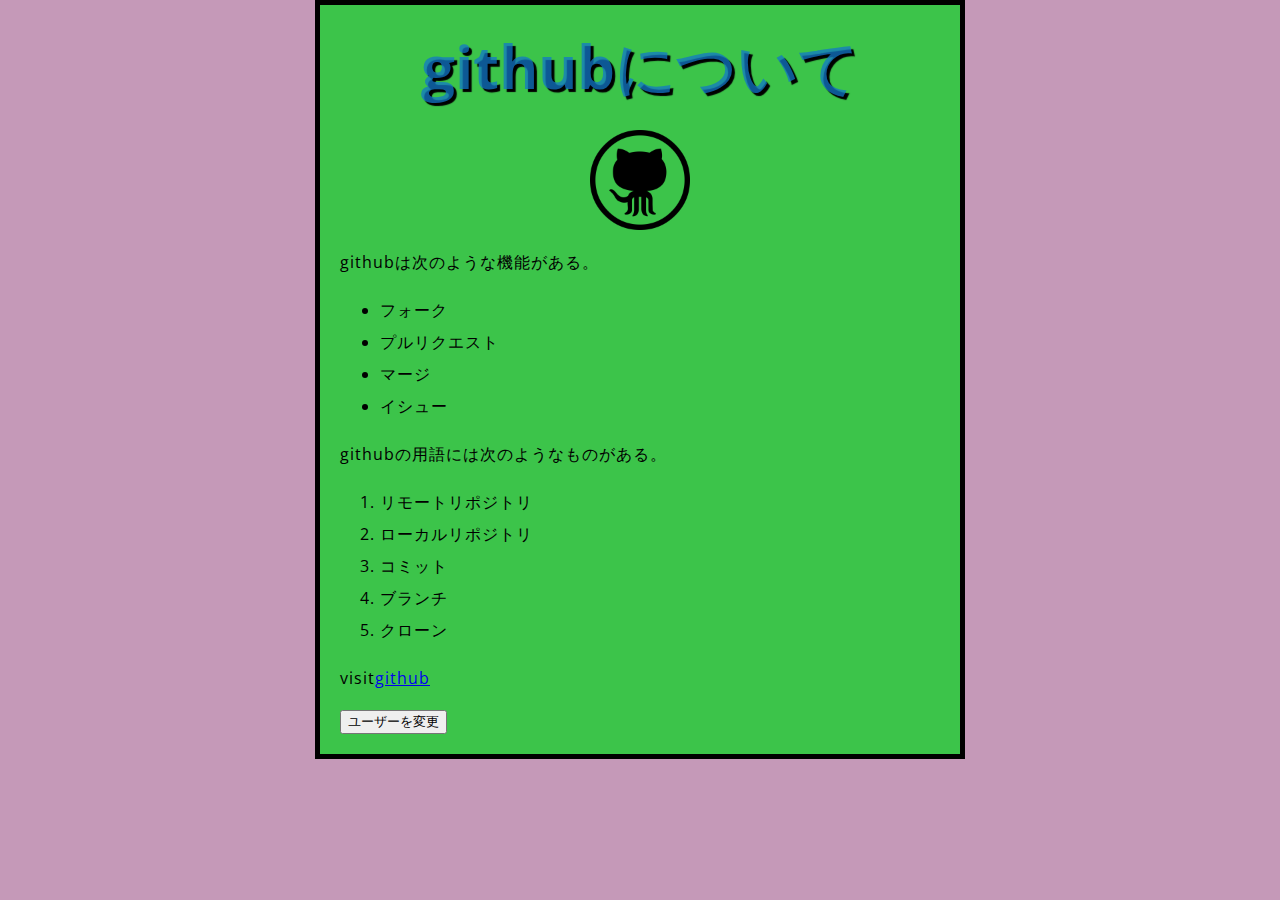
<file: index.html>
<!DOCTYPE html>
<html lang="ja">
<head>
    <meta charset="utf-8" />
    <meta name="viewport" content="width=device-width" />
    <title>githubについて</title>
    <link href="styles/style.css" rel="stylesheet"/>
    <link href="https://fonts.googleapis.com/css?family=Open+Sans" rel="stylesheet"/>
</head>
<body>
    <h1>githubについて</h1>
    <img src="images/pngimg.com - github_PNG53.png" alt="githubのロゴ" width="100"/>
    <p>githubは次のような機能がある。</p>
    <ul>
        <li>フォーク</li>
        <li>プルリクエスト</li>
        <li>マージ</li>
        <li>イシュー</li>
    </ul>
    <p>githubの用語には次のようなものがある。</p>
    <ol>
        <li>リモートリポジトリ</li>
        <li>ローカルリポジトリ</li>
        <li>コミット</li>
        <li>ブランチ</li>
        <li>クローン</li>
    </ol>
    <p>visit<a href="https://github.com">github</a></p>
    <button>ユーザーを変更</button>
    <script src="scripts/main.js"></script>
</body>
</html>
</file>
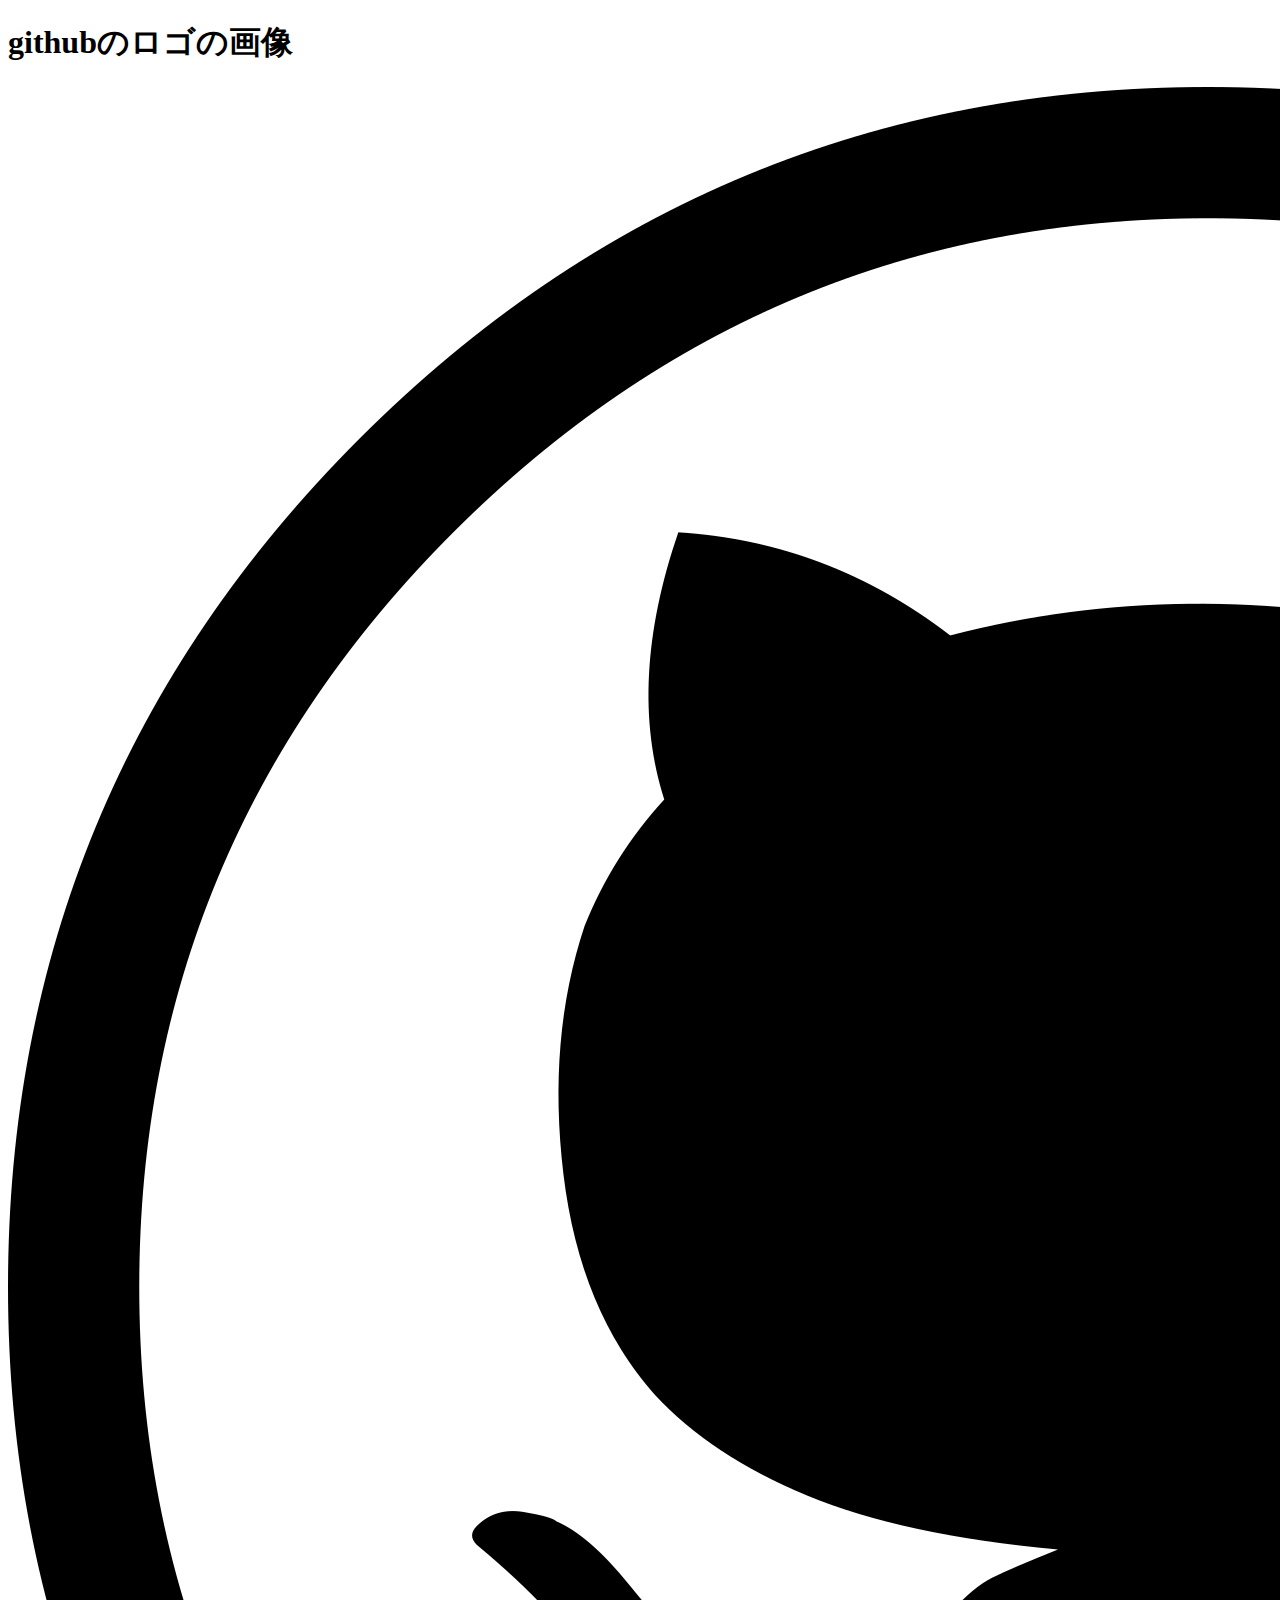
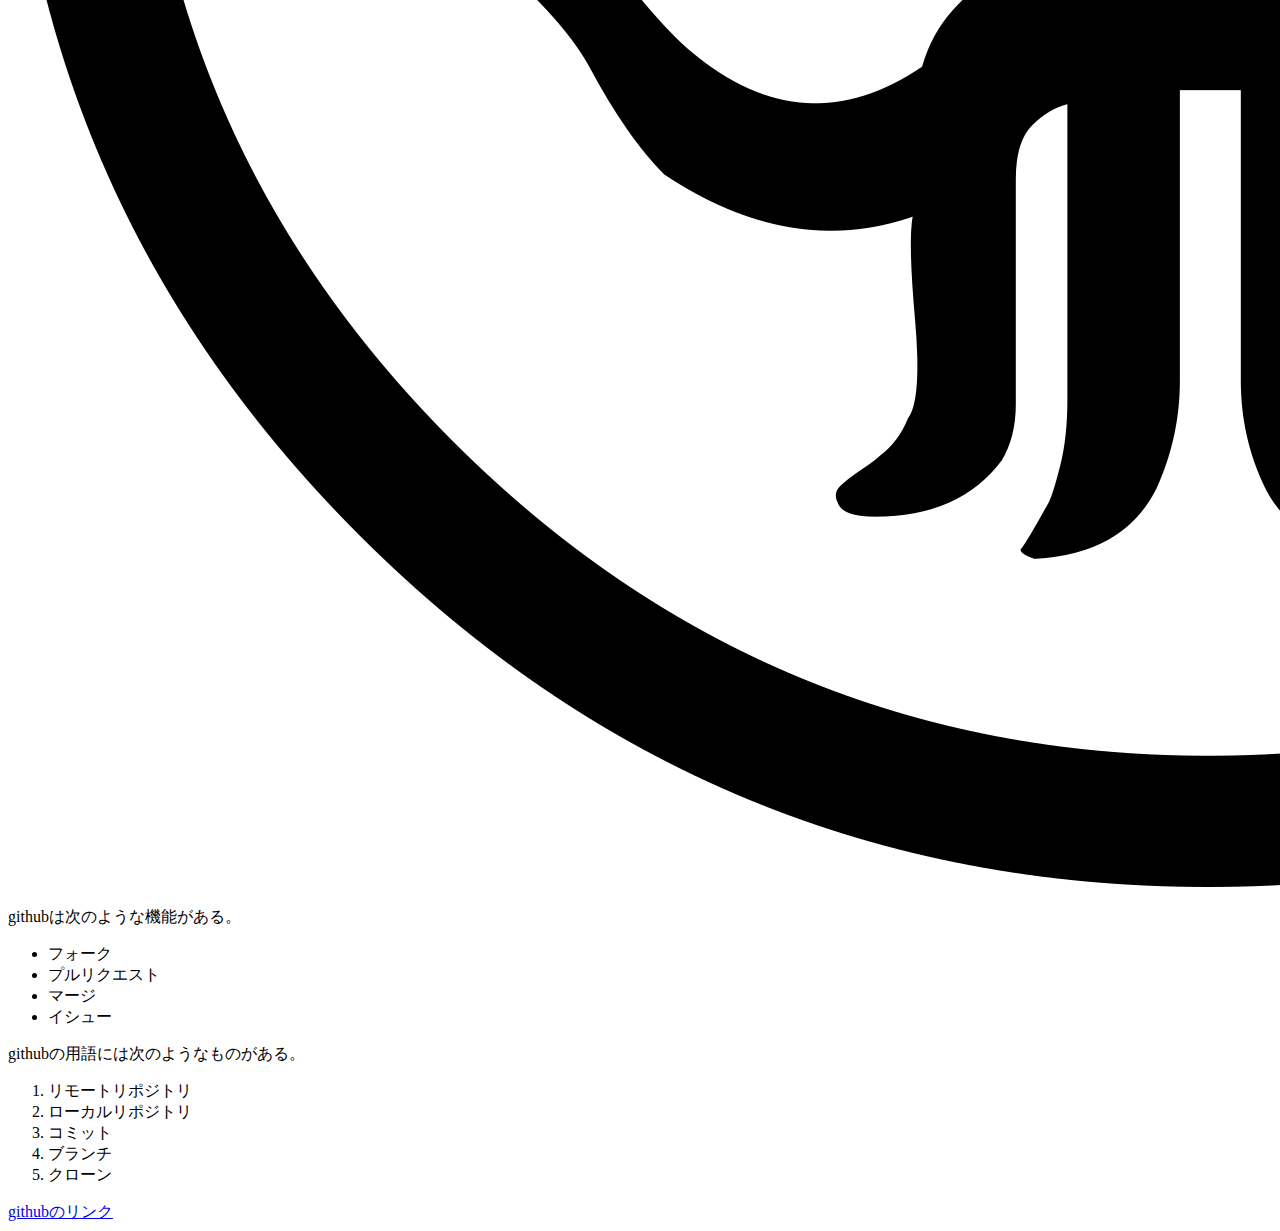
<file: test-site/index.html>
<!DOCTYPE html>
<html lang="ja">
<head>
    <meta charset="utf-8" />
    <meta name="viewport" content="width=device-width" />
    <title>テストページ</title>
</head>
<body>
    <h1>githubのロゴの画像</h1>
    <img src="images/pngimg.com - github_PNG53.png" alt="githubのロゴ" />
    <p>githubは次のような機能がある。</p>
    <ul>
        <li>フォーク</li>
        <li>プルリクエスト</li>
        <li>マージ</li>
        <li>イシュー</li>
    </ul>
    <p>githubの用語には次のようなものがある。</p>
    <ol>
        <li>リモートリポジトリ</li>
        <li>ローカルリポジトリ</li>
        <li>コミット</li>
        <li>ブランチ</li>
        <li>クローン</li>
    </ol>
    <a href="https://github.com">githubのリンク</a>
</body>
</html>
</file>
<file: styles/style.css>
html {
    font-size: 10px; /* px は「ピクセル」 (pixels) の意味。ベースフォントサイズは 10 ピクセルの高さになった */
    font-family: "Open Sans", sans-serif; /* これが Google フォントから取得した残りの出力になるはず。 */
    background-color: #c599b8;      
}

h1 {
    font-size: 60px;
    text-align: center;
    margin:0;
    padding:20px 0;
    color:#1277c9bd;
    text-shadow: 3px 3px 1px black;
}
  
p,
li {
    font-size: 16px;
    line-height: 2;
    letter-spacing: 1px;
}
body {
    width: 600px;
    margin: 0 auto;
    background-color: #12d128c3;
    padding: 0 20px 20px 20px;
    border: 5px solid black;
}
img{
    display:block;
    margin:0 auto;
}
</file>
